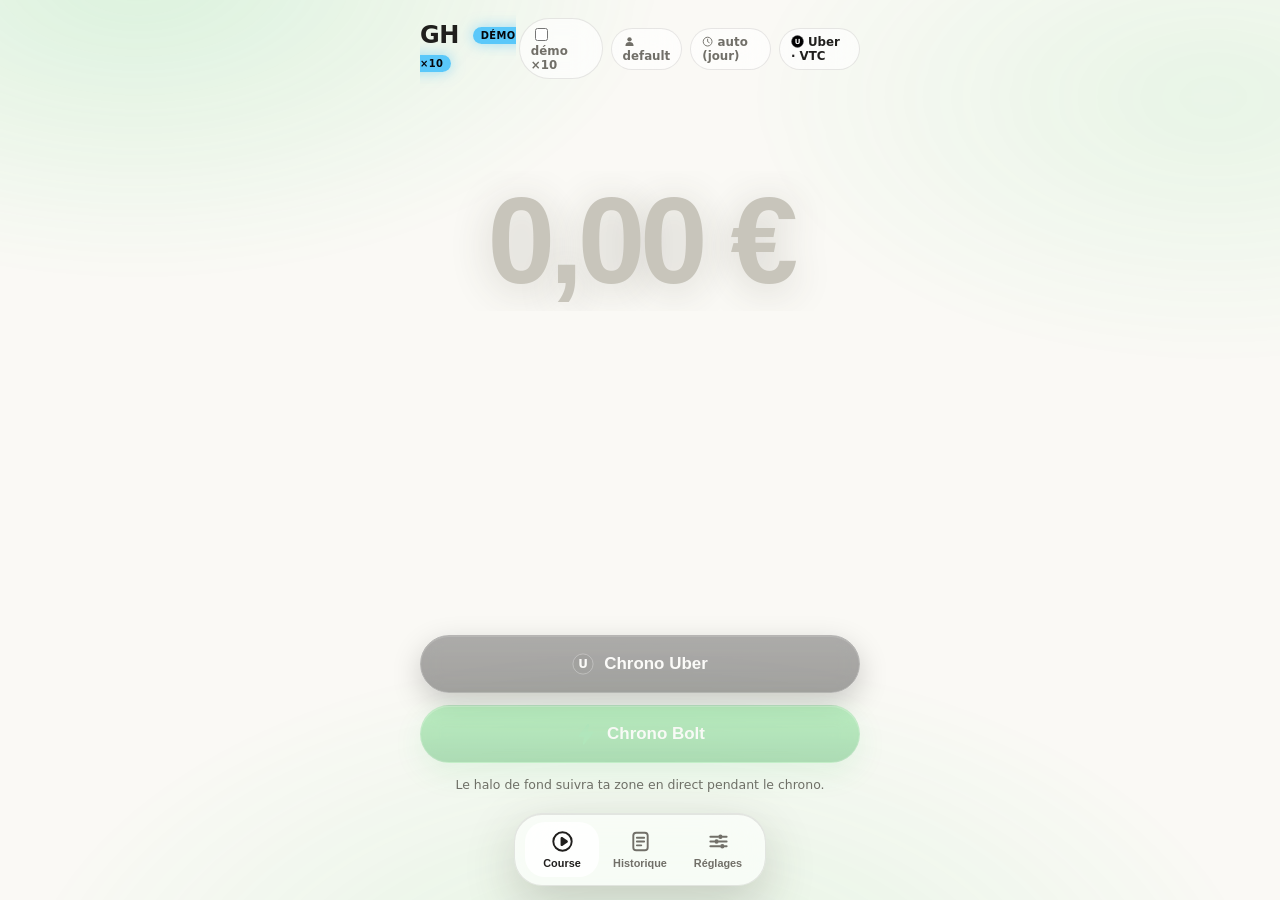
<file: maquette-2027/index.html>
<!DOCTYPE html>
<html lang="fr">
<head>
  <meta charset="UTF-8" />
  <meta name="viewport" content="width=device-width, initial-scale=1, viewport-fit=cover" />
  <meta name="theme-color" content="#05060a" />
  <meta name="color-scheme" content="dark light" />
  <title>GH · Maquette 2027</title>
  <link rel="stylesheet" href="style.css" />
</head>
<body>
  <!-- ===== SPRITE DE LOGOS SVG MAISON ===== -->
  <svg width="0" height="0" style="position:absolute" aria-hidden="true">
    <defs>
      <linearGradient id="gDouble" x1="0" y1="0" x2="1" y2="1">
        <stop offset="0" stop-color="#8fd8ff"/><stop offset="1" stop-color="#0a84ff"/>
      </linearGradient>
      <linearGradient id="gStar" x1="0" y1="0" x2="0" y2="1">
        <stop offset="0" stop-color="#ffe27a"/><stop offset="1" stop-color="#ffb800"/>
      </linearGradient>
    </defs>
    <!-- zones -->
    <symbol id="i-zone-double" viewBox="0 0 24 24">
      <path d="M12 1.6 22.4 12 12 22.4 1.6 12Z" fill="url(#gDouble)"/>
      <path d="M12 6.8 17.2 12 12 17.2 6.8 12Z" fill="#fff" opacity=".9"/>
    </symbol>
    <symbol id="i-zone-etoile" viewBox="0 0 24 24">
      <path d="M12 1.6l3.2 6.4 7.1 1-5.1 5 1.2 7.1L12 17.8l-6.4 3.3 1.2-7.1-5.1-5 7.1-1z" fill="url(#gStar)" stroke="#a87400" stroke-width=".8"/>
    </symbol>
    <symbol id="i-zone-verte" viewBox="0 0 24 24">
      <circle cx="12" cy="12" r="10" fill="#30d158"/>
      <circle cx="8.8" cy="8.8" r="3.4" fill="#fff" opacity=".38"/>
    </symbol>
    <symbol id="i-zone-rouge" viewBox="0 0 24 24">
      <path d="M10.3 3.2c.7-1.2 2.7-1.2 3.4 0l8.2 14.2c.7 1.2-.2 2.7-1.5 2.7H4.6c-1.3 0-2.2-1.5-1.5-2.7z" fill="#ff453a"/>
      <rect x="11" y="8.4" width="2" height="5.6" rx="1" fill="#fff"/>
      <circle cx="12" cy="17" r="1.3" fill="#fff"/>
    </symbol>
    <symbol id="i-zone-noire" viewBox="0 0 24 24">
      <path d="M12 2.4c-4.7 0-8.1 3.2-8.1 7.6 0 2.5 1.1 4.4 2.9 5.6v3c0 .9.7 1.7 1.7 1.7h7c1 0 1.7-.8 1.7-1.7v-3c1.8-1.2 2.9-3.1 2.9-5.6 0-4.4-3.4-7.6-8.1-7.6z" fill="#3a3a3e" stroke="#98989d" stroke-width="1.4"/>
      <circle cx="8.5" cy="10.3" r="2.6" fill="#0b0b0d"/>
      <circle cx="15.5" cy="10.3" r="2.6" fill="#0b0b0d"/>
      <path d="M12 12.7l-1.3 2.5h2.6z" fill="#0b0b0d"/>
      <path d="M9.1 16.6v2.5M12 16.6v2.9M14.9 16.6v2.5" stroke="#0b0b0d" stroke-width="1.3" stroke-linecap="round"/>
    </symbol>
    <!-- plateformes -->
    <symbol id="i-uber" viewBox="0 0 24 24">
      <circle cx="12" cy="12" r="11" fill="#000" stroke="#5a5a5e" stroke-width="1"/>
      <text x="12" y="16.8" text-anchor="middle" font-family="system-ui,sans-serif" font-size="13" font-weight="800" fill="#fff">U</text>
    </symbol>
    <symbol id="i-bolt" viewBox="0 0 24 24">
      <path d="M13.6 1.4 4 13.6c-.4.6 0 1.4.8 1.4h5.2L8.6 22.6c-.2.8.9 1.3 1.5.6L20 10.8c.5-.6 0-1.4-.8-1.4h-5.2l1.4-7.2c.2-.8-.9-1.3-1.8-.8z" fill="#34c759"/>
    </symbol>
    <!-- phases -->
    <symbol id="i-pin" viewBox="0 0 24 24">
      <path d="M12 1.8a7.2 7.2 0 0 0-7.2 7.2c0 5.2 7.2 13.2 7.2 13.2s7.2-8 7.2-13.2A7.2 7.2 0 0 0 12 1.8z" fill="#8e8e93"/>
      <circle cx="12" cy="9" r="2.7" fill="#fff"/>
    </symbol>
    <symbol id="i-car" viewBox="0 0 24 24">
      <path d="M4.6 11.2 6.2 6.7A2.2 2.2 0 0 1 8.3 5.2h7.4a2.2 2.2 0 0 1 2.1 1.5l1.6 4.5c1.3.3 2.4 1.5 2.4 2.9v3.4a1 1 0 0 1-1 1h-1.3a2.6 2.6 0 0 1-5 0H9.9a2.6 2.6 0 0 1-5 0H3.6a1 1 0 0 1-1-1v-3.4c0-1.4 1.1-2.6 2-2.9z" fill="#8e8e93"/>
      <path d="M6.6 11.2l1.3-3.6a1.5 1.5 0 0 1 1.4-1h5.2a1.5 1.5 0 0 1 1.4 1l1.3 3.6z" fill="#d1d1d6"/>
      <circle cx="7.4" cy="18.2" r="2" fill="#3a3a3c"/><circle cx="16.6" cy="18.2" r="2" fill="#3a3a3c"/>
    </symbol>
    <symbol id="i-bag" viewBox="0 0 24 24">
      <path d="M8.5 7V6a3.5 3.5 0 0 1 7 0v1" fill="none" stroke="currentColor" stroke-width="2" stroke-linecap="round"/>
      <path d="M4.5 7h15l1 12.2a2.3 2.3 0 0 1-2.3 2.5H5.8a2.3 2.3 0 0 1-2.3-2.5z" fill="currentColor"/>
    </symbol>
    <symbol id="i-cloche" viewBox="0 0 24 24">
      <path d="M4 17.5h16M5 17.5a7 7 0 0 1 14 0" fill="none" stroke="currentColor" stroke-width="2" stroke-linecap="round"/>
      <circle cx="12" cy="8.6" r="1.6" fill="currentColor"/>
      <path d="M3 20.5h18" stroke="currentColor" stroke-width="2" stroke-linecap="round"/>
    </symbol>
    <symbol id="i-box" viewBox="0 0 24 24">
      <path d="M12 2.6 21 7v10l-9 4.4L3 17V7z" fill="none" stroke="currentColor" stroke-width="2" stroke-linejoin="round"/>
      <path d="M3 7l9 4.4L21 7M12 11.4v10" fill="none" stroke="currentColor" stroke-width="2" stroke-linejoin="round"/>
    </symbol>
    <!-- onglets & UI -->
    <symbol id="i-play" viewBox="0 0 24 24">
      <circle cx="12" cy="12" r="9.6" fill="none" stroke="currentColor" stroke-width="2"/>
      <path d="M10 8.4v7.2c0 .9 1 1.5 1.8 1l5.3-3.6c.7-.5.7-1.5 0-2L11.8 7.4c-.8-.5-1.8.1-1.8 1z" fill="currentColor"/>
    </symbol>
    <symbol id="i-doc" viewBox="0 0 24 24">
      <rect x="4.5" y="2.8" width="15" height="18.4" rx="3" fill="none" stroke="currentColor" stroke-width="2"/>
      <path d="M8.2 8h7.6M8.2 12h7.6M8.2 16h4.6" stroke="currentColor" stroke-width="2" stroke-linecap="round"/>
    </symbol>
    <symbol id="i-sliders" viewBox="0 0 24 24">
      <path d="M3.5 7h8M16.5 7h4M3.5 12h4M12.5 12h8M3.5 17h10M18.5 17h2" stroke="currentColor" stroke-width="2" stroke-linecap="round"/>
      <circle cx="14" cy="7" r="2.3" fill="currentColor"/><circle cx="10" cy="12" r="2.3" fill="currentColor"/><circle cx="16" cy="17" r="2.3" fill="currentColor"/>
    </symbol>
    <symbol id="i-stop" viewBox="0 0 24 24"><rect x="5.5" y="5.5" width="13" height="13" rx="3.5" fill="currentColor"/></symbol>
    <symbol id="i-down" viewBox="0 0 24 24">
      <path d="M12 3.5v10.5m0 0 4.2-4.2M12 14 7.8 9.8" fill="none" stroke="currentColor" stroke-width="2.2" stroke-linecap="round" stroke-linejoin="round"/>
      <path d="M4.5 16.5v2a2.5 2.5 0 0 0 2.5 2.5h10a2.5 2.5 0 0 0 2.5-2.5v-2" fill="none" stroke="currentColor" stroke-width="2.2" stroke-linecap="round"/>
    </symbol>
    <symbol id="i-up" viewBox="0 0 24 24">
      <path d="M12 20.5V10m0 0 4.2 4.2M12 10 7.8 14.2" fill="none" stroke="currentColor" stroke-width="2.2" stroke-linecap="round" stroke-linejoin="round"/>
      <path d="M4.5 7.5v-2A2.5 2.5 0 0 1 7 3h10a2.5 2.5 0 0 1 2.5 2.5v2" fill="none" stroke="currentColor" stroke-width="2.2" stroke-linecap="round"/>
    </symbol>
    <symbol id="i-sun" viewBox="0 0 24 24">
      <circle cx="12" cy="12" r="4.4" fill="currentColor"/>
      <path d="M12 2.5v2.6M12 18.9v2.6M2.5 12h2.6M18.9 12h2.6M5 5l1.8 1.8M17.2 17.2 19 19M19 5l-1.8 1.8M6.8 17.2 5 19" stroke="currentColor" stroke-width="2" stroke-linecap="round"/>
    </symbol>
    <symbol id="i-moon" viewBox="0 0 24 24">
      <path d="M20.6 14.8A8.8 8.8 0 0 1 9.2 3.4a.7.7 0 0 0-.9-.9 10 10 0 1 0 13.2 13.2.7.7 0 0 0-.9-.8z" fill="currentColor"/>
    </symbol>
    <symbol id="i-clock" viewBox="0 0 24 24">
      <circle cx="12" cy="12" r="9.4" fill="none" stroke="currentColor" stroke-width="2"/>
      <path d="M12 6.8V12l3.4 2.2" fill="none" stroke="currentColor" stroke-width="2" stroke-linecap="round" stroke-linejoin="round"/>
    </symbol>
    <symbol id="i-euro" viewBox="0 0 24 24">
      <circle cx="12" cy="12" r="9.6" fill="none" stroke="currentColor" stroke-width="2"/>
      <text x="12" y="16.4" text-anchor="middle" font-family="system-ui,sans-serif" font-size="12" font-weight="800" fill="currentColor">€</text>
    </symbol>
    <symbol id="i-target" viewBox="0 0 24 24">
      <circle cx="12" cy="12" r="9.4" fill="none" stroke="currentColor" stroke-width="2"/>
      <circle cx="12" cy="12" r="5.4" fill="none" stroke="currentColor" stroke-width="2"/>
      <circle cx="12" cy="12" r="2" fill="currentColor"/>
    </symbol>
    <symbol id="i-user" viewBox="0 0 24 24">
      <circle cx="12" cy="8" r="4" fill="currentColor"/>
      <path d="M4.5 20.5a7.5 7.5 0 0 1 15 0z" fill="currentColor"/>
    </symbol>
    <symbol id="i-cal" viewBox="0 0 24 24">
      <rect x="3.5" y="5" width="17" height="16" rx="3" fill="none" stroke="currentColor" stroke-width="2"/>
      <path d="M3.5 9.5h17M8 2.8V6M16 2.8V6" stroke="currentColor" stroke-width="2" stroke-linecap="round"/>
    </symbol>
    <symbol id="i-chart" viewBox="0 0 24 24">
      <path d="M4 20V4" stroke="currentColor" stroke-width="2" stroke-linecap="round"/>
      <rect x="7" y="12" width="3.4" height="8" rx="1" fill="currentColor"/>
      <rect x="12.3" y="7" width="3.4" height="13" rx="1" fill="currentColor"/>
      <rect x="17.6" y="9.5" width="3.4" height="10.5" rx="1" fill="currentColor" opacity=".55"/>
    </symbol>
  </svg>

  <!-- Halo ambiant -->
  <div class="ambient" id="ambient"></div>

  <!-- ============ ÉCRAN COURSE ============ -->
  <section class="screen active" id="scr-course">
    <header class="nav">
      <div class="brand">GH <span class="demoBadge hidden">démo ×10</span></div>
      <div class="navRight">
        <label class="chip demoChip" title="Le chrono avance 10× plus vite"><input type="checkbox" class="demoSpeed" /> démo ×10</label>
        <span class="chip"><svg class="ico"><use href="#i-user"/></svg> default</span>
        <span class="chip" id="themeChip">auto</span>
        <span class="chip chipPlat" id="chipPlat"><svg class="ico"><use href="#i-uber"/></svg> Uber · VTC</span>
      </div>
    </header>

    <div class="hero">
      <input id="priceInput" class="heroInput" inputmode="decimal" placeholder="0,00 €" autocomplete="off" />
    </div>

    <div class="zonePills" id="zonePills"></div>

    <div class="ctaCol">
      <button class="cta ctaUber" id="btnUber"><svg class="ico"><use href="#i-uber"/></svg> Chrono Uber</button>
      <button class="cta ctaBolt" id="btnBolt"><svg class="ico"><use href="#i-bolt"/></svg> Chrono Bolt</button>
    </div>

    <p class="footHint">Le halo de fond suivra ta zone en direct pendant le chrono.</p>
  </section>

  <!-- ============ ÉCRAN CHRONO ============ -->
  <section class="screen" id="scr-chrono">
    <header class="nav">
      <div class="brand">GH <span class="demoBadge hidden">démo ×10</span></div>
      <div class="navRight">
        <span class="chip chipPlat" id="chronoPlat"><svg class="ico"><use href="#i-uber"/></svg> Uber</span>
        <label class="chip demoChip"><input type="checkbox" class="demoSpeed" /> démo ×10</label>
      </div>
    </header>

    <div class="seg2 chronoSeg">
      <button class="segBtn on" id="segZones"><svg class="ico"><use href="#i-clock"/></svg> Temps</button>
      <button class="segBtn" id="segEuro"><svg class="ico"><use href="#i-euro"/></svg> Euro</button>
    </div>

    <div class="ringWrap" id="ringWrap">
      <div class="ringStage">
        <div class="ring" id="ring">
          <div class="ringProgress" id="ringProgress"></div>
          <div class="ringHole">
            <div class="clock" id="clock"><span class="cMin" id="clockMin">00</span><span class="cSep">:</span><span class="cSec" id="clockSec">00</span></div>
            <div class="euroCenter" id="euroCenter" style="display:none"><span class="eInt" id="euroInt">0</span><span class="eDec" id="euroDec">,00</span><span class="eCur">€</span></div>
            <div class="clockZone" id="clockZone">—</div>
          </div>
        </div>
        <div class="orbiter" id="orbiter"><span class="orbDot" id="orbDot"></span></div>
      </div>
    </div>

    <div class="statusLine" id="statusLine">Saisis un prix puis lance un chrono.</div>
    <div class="phaseChips" id="phaseChips"></div>

    <div class="ctaCol">
      <button class="cta ctaPhase" id="btnPhase"><svg class="ico"><use href="#i-car"/></svg> Client pris en charge</button>
      <button class="cta ctaStop" id="btnStop"><svg class="ico"><use href="#i-stop"/></svg> Terminer &amp; enregistrer</button>
      <button class="cta ctaGhost" id="btnCancel">Annuler</button>
    </div>
  </section>

  <!-- ============ ÉCRAN HISTORIQUE ============ -->
  <section class="screen" id="scr-history">
    <header class="nav">
      <div class="brand">GH</div>
      <div class="navRight zoneToggles" id="zoneToggles">
        <button class="zt on" data-zone="double" title="Double étoile"><svg class="ico"><use href="#i-zone-double"/></svg></button>
        <button class="zt on" data-zone="etoile" title="Étoile"><svg class="ico"><use href="#i-zone-etoile"/></svg></button>
        <button class="zt on" data-zone="verte" title="Verte"><svg class="ico"><use href="#i-zone-verte"/></svg></button>
        <button class="zt on" data-zone="rouge" title="Rouge"><svg class="ico"><use href="#i-zone-rouge"/></svg></button>
        <button class="zt on" data-zone="noire" title="Noire"><svg class="ico"><use href="#i-zone-noire"/></svg></button>
      </div>
    </header>

    <select id="periodSel" class="selectGlass"></select>

    <div class="glass recap" id="recap"></div>
    <div class="glass etat" id="etat"></div>
    <ul class="rides" id="ridesList"></ul>

    <div class="rowBtns">
      <button class="miniBtn glassBtn" id="btnExportJson"><svg class="ico"><use href="#i-down"/></svg> Export JSON</button>
      <button class="miniBtn glassBtn" id="btnExportCsv"><svg class="ico"><use href="#i-down"/></svg> Export CSV</button>
      <button class="miniBtn glassBtn" id="btnImportCsv"><svg class="ico"><use href="#i-up"/></svg> Import CSV Uber</button>
      <button class="miniBtn glassBtn" id="btnResetDemo"><svg class="ico"><use href="#i-clock"/></svg> Données de démo</button>
    </div>
    <input type="file" id="importCsvFile" accept=".csv,text/csv" class="hidden" />
  </section>

  <!-- ============ ÉCRAN RÉGLAGES ============ -->
  <section class="screen" id="scr-settings">
    <header class="nav"><div class="brand">GH</div></header>
    <div class="glass settingsCard">
      <label class="fld"><span>Apparence</span><div class="seg2" id="themeSeg">
        <button class="segBtn" data-theme-opt="light"><svg class="ico"><use href="#i-sun"/></svg> Jour</button>
        <button class="segBtn" data-theme-opt="dark"><svg class="ico"><use href="#i-moon"/></svg> Nuit</button>
        <button class="segBtn on" data-theme-opt="auto"><svg class="ico"><use href="#i-clock"/></svg> Auto</button>
      </div></label>
      <label class="fld"><span>Mode</span><div class="seg2">
        <button class="segBtn on"><svg class="ico"><use href="#i-car"/></svg> VTC</button>
        <button class="segBtn"><svg class="ico"><use href="#i-bag"/></svg> Livreur</button>
      </div></label>
      <label class="fld"><span>Plateforme</span><div class="seg2">
        <button class="segBtn on"><svg class="ico"><use href="#i-uber"/></svg> Uber</button>
        <button class="segBtn"><svg class="ico"><use href="#i-bolt"/></svg> Bolt</button>
      </div></label>
      <label class="fld"><span>GH (€/h)</span><input class="inpGlass" value="30" inputmode="decimal" /></label>
      <label class="fld"><span>Seuil noire (€/h)</span><input class="inpGlass" value="22,50" inputmode="decimal" /></label>
      <label class="fld"><span>Seuil étoile (€/h)</span><input class="inpGlass" value="37,50" inputmode="decimal" /></label>
      <label class="fld"><span>Seuil double étoile (€/h)</span><input class="inpGlass" value="60" inputmode="decimal" /></label>
      <button class="cta ctaGhost">Réinitialiser aux valeurs d'origine</button>
    </div>
  </section>

  <!-- ============ TAB BAR ============ -->
  <nav class="tabbar" id="tabbar">
    <button class="tab active" data-scr="scr-course"><span class="tabIco"><svg class="ico"><use href="#i-play"/></svg></span><span>Course</span></button>
    <button class="tab" data-scr="scr-history"><span class="tabIco"><svg class="ico"><use href="#i-doc"/></svg></span><span>Historique</span></button>
    <button class="tab" data-scr="scr-settings"><span class="tabIco"><svg class="ico"><use href="#i-sliders"/></svg></span><span>Réglages</span></button>
  </nav>

  <div class="toast" id="toast"></div>
  <script src="maquette.js"></script>
</body>
</html>
</file>
<file: maquette-2027/style.css>
/* ============================================================
   GH — MAQUETTE 2027 · design system "Nebula Glass"
   Cible : iPhone 18 Pro (Dynamic Island, safe areas, 120 Hz)
   ============================================================ */
:root {
  --bg: #05060a;
  --glass: rgba(255, 255, 255, 0.055);
  --glassStrong: rgba(255, 255, 255, 0.09);
  --hairline: rgba(255, 255, 255, 0.09);
  --text: #f5f6f8;
  --muted: #8e939e;
  --accent: #5ac8fa;
  /* zones 2027 */
  --z-double: #5ac8fa;  /* bleu (double étoile 💠) */
  --z-etoile: #ffd60a;  /* or */
  --z-verte:  #30d158;  /* vert iOS */
  --z-rouge:  #ff453a;  /* rouge iOS */
  --z-noire:  #3a3a3e;  /* gris charbon */
  --uber: #000000;
  --bolt: #34c759;
  --inputBg: rgba(0, 0, 0, .35);
  --tabbarBg: rgba(20, 22, 28, .55);
  --toastBg: rgba(28, 30, 38, .8);
  --ringHoleBg: rgba(8, 9, 13, .92);
  --placeholder: #3d4149;
  --shadow: rgba(0, 0, 0, .5);
  --radius: 26px;
  --spring: cubic-bezier(.34, 1.56, .64, 1);
  color-scheme: dark;
}

/* ---- Thème clair « blanc cassé » (inspiré Claude) ---- */
[data-theme="light"] {
  color-scheme: light;
  --bg: #faf9f5;
  --glass: rgba(255, 255, 255, .62);
  --glassStrong: rgba(255, 255, 255, .88);
  --hairline: rgba(30, 28, 20, .10);
  --text: #201f1d;
  --muted: #716f68;
  --inputBg: rgba(255, 255, 255, .78);
  --tabbarBg: rgba(255, 255, 255, .62);
  --toastBg: rgba(255, 255, 255, .9);
  --ringHoleBg: rgba(250, 249, 245, .95);
  --placeholder: #c8c5bb;
  --shadow: rgba(70, 64, 50, .22);
  --z-double: #0090ff;
  --z-etoile: #b98a00;
  --z-verte: #178a43;
  --z-rouge: #d93a3f;
  --z-noire: #8e8e93;
}
[data-theme="light"] .ambient { opacity: .45; }

* { box-sizing: border-box; -webkit-tap-highlight-color: transparent; }

/* ---- Icônes SVG maison ---- */
svg.ico { display: inline-block; vertical-align: -0.14em; fill: none; }
.zpEmoji svg.ico { width: 22px; height: 22px; }
.zt { display: flex; align-items: center; justify-content: center; }
.zt svg.ico { width: 19px; height: 19px; }
.tabIco svg.ico { width: 23px; height: 23px; }
.pastille svg.ico { width: 36px; height: 36px; }
.rEmoji svg.ico { width: 24px; height: 24px; }
.chip svg.ico { width: 13px; height: 13px; vertical-align: -2px; }
.cta svg.ico { width: 22px; height: 22px; }
.brand svg.ico { width: 24px; height: 24px; vertical-align: -4px; }
.segBtn svg.ico { width: 15px; height: 15px; vertical-align: -2px; }
.miniBtn svg.ico { width: 15px; height: 15px; vertical-align: -2px; }
.phaseChip svg.ico, .rSub svg.ico { width: 13px; height: 13px; vertical-align: -2px; }
.etat svg.ico { width: 15px; height: 15px; vertical-align: -2px; }
.clockZone svg.ico { width: 1em; height: 1em; }
.statusLine svg.ico { width: 15px; height: 15px; vertical-align: -2px; }
.rPlat svg.ico { width: 11px; height: 11px; vertical-align: -1px; }
.toast svg.ico { width: 15px; height: 15px; vertical-align: -2px; }
html { -webkit-text-size-adjust: 100%; }
body {
  margin: 0;
  font-family: -apple-system, BlinkMacSystemFont, "SF Pro Display", "SF Pro Text", system-ui, sans-serif;
  background: var(--bg);
  color: var(--text);
  min-height: 100dvh;
  overflow-x: hidden;
  transition: background .45s ease, color .45s ease;
}

/* ---- Halo ambiant animé (change avec la zone) ---- */
.ambient {
  position: fixed; inset: -20%;
  background:
    radial-gradient(42% 34% at 22% 12%, color-mix(in srgb, var(--halo, #30d158) 34%, transparent), transparent 70%),
    radial-gradient(38% 30% at 82% 22%, color-mix(in srgb, var(--halo, #30d158) 20%, transparent), transparent 70%),
    radial-gradient(50% 42% at 50% 96%, color-mix(in srgb, var(--halo, #30d158) 26%, transparent), transparent 72%);
  filter: blur(30px);
  transition: --halo 0s;
  z-index: 0;
  pointer-events: none;
}
.ambient { --halo: #30d158; transition: none; }
.ambient::after { content: ""; }
/* transition douce du halo via JS (on anime l'opacité d'un halo secondaire) */

/* ---- Écrans ---- */
.screen {
  position: relative; z-index: 1;
  display: none;
  flex-direction: column;
  min-height: 100dvh;
  padding: calc(env(safe-area-inset-top) + 18px) 20px calc(env(safe-area-inset-bottom) + 108px);
  max-width: 480px; margin: 0 auto;
}
.screen.active { display: flex; animation: screenIn .38s var(--spring); }
@keyframes screenIn { from { opacity: 0; transform: translateY(14px) scale(.985); } to { opacity: 1; transform: none; } }

/* ---- Nav ---- */
.nav { display: flex; justify-content: space-between; align-items: center; margin-bottom: 10px; }
.brand { font-size: 1.5rem; font-weight: 800; letter-spacing: -0.02em; }
.navRight { display: flex; gap: 8px; align-items: center; }
.chip {
  font-size: .74rem; font-weight: 600; color: var(--muted);
  background: var(--glass); border: 1px solid var(--hairline);
  padding: 6px 11px; border-radius: 999px; backdrop-filter: blur(14px);
}
.chipPlat { color: var(--text); }
.demoChip { cursor: pointer; user-select: none; }
.demoChip input { accent-color: var(--accent); }

/* ---- Hero prix (écran Course) ---- */
.hero { display: flex; justify-content: center; padding: 9dvh 0 5dvh; }
.heroInput {
  width: 100%; text-align: center;
  font-size: clamp(4.6rem, 27vw, 7.6rem); font-weight: 800; letter-spacing: -0.045em;
  font-variant-numeric: tabular-nums;
  background: transparent; border: none; color: var(--text);
  caret-color: var(--accent);
  text-shadow: 0 6px 40px var(--shadow);
}
.heroInput::placeholder { color: var(--placeholder); }
.heroInput:focus { outline: none; }

/* ---- Pilules de zones ---- */
.zonePills { display: flex; flex-direction: column; gap: 8px; }
.zonePill {
  display: flex; align-items: center; gap: 12px;
  background: var(--glass); border: 1px solid var(--hairline);
  border-left: 4px solid var(--muted);
  border-radius: 18px; padding: 12px 16px;
  backdrop-filter: blur(18px) saturate(1.3);
  animation: pillIn .4s var(--spring) backwards;
}
.zonePill:nth-child(2) { animation-delay: .04s; } .zonePill:nth-child(3) { animation-delay: .08s; }
.zonePill:nth-child(4) { animation-delay: .12s; } .zonePill:nth-child(5) { animation-delay: .16s; }
@keyframes pillIn { from { opacity: 0; transform: translateX(-10px); } to { opacity: 1; transform: none; } }
.zonePill .zpEmoji { font-size: 1.25rem; }
.zonePill .zpLabel { font-weight: 700; font-size: .95rem; }
.zonePill .zpTime { margin-left: auto; font-variant-numeric: tabular-nums; color: var(--muted); font-weight: 600; font-size: .9rem; }
.zp-double { border-left-color: var(--z-double); } .zp-double .zpEmoji { color: var(--z-double); }
.zp-etoile { border-left-color: var(--z-etoile); } .zp-etoile .zpEmoji { color: var(--z-etoile); }
.zp-verte  { border-left-color: var(--z-verte); }  .zp-verte .zpEmoji  { color: var(--z-verte); }
.zp-rouge  { border-left-color: var(--z-rouge); }  .zp-rouge .zpEmoji  { color: var(--z-rouge); }
.zp-noire  { border-left-color: var(--z-noire); }  .zp-noire .zpEmoji  { color: #a1a1a6; }

/* ---- CTA ---- */
.ctaCol { display: flex; flex-direction: column; gap: 12px; margin-top: auto; padding-top: 26px; }
.cta {
  display: flex; align-items: center; justify-content: center; gap: 10px;
  height: 58px; border-radius: 999px; border: 1px solid var(--hairline);
  font-size: 1.06rem; font-weight: 700; color: #fff; cursor: pointer;
  transition: transform .18s var(--spring), filter .2s;
  backdrop-filter: blur(10px);
}
.cta:active { transform: scale(.965); }
.cta:disabled { opacity: .35; }
.ctaDot { width: 9px; height: 9px; border-radius: 50%; background: rgba(255,255,255,.85); box-shadow: 0 0 10px rgba(255,255,255,.6); }
.ctaUber { background: linear-gradient(180deg, #1c1c1e, #000); border-color: #3a3a3e; box-shadow: 0 10px 30px rgba(0,0,0,.55), inset 0 1px 0 rgba(255,255,255,.14); }
.ctaBolt { background: linear-gradient(180deg, #4cd964, #28a745); border-color: rgba(255,255,255,.18); box-shadow: 0 10px 30px rgba(52,199,89,.28), inset 0 1px 0 rgba(255,255,255,.25); }
.ctaStop { background: linear-gradient(180deg, #ff6961, #ff453a); border-color: rgba(255,255,255,.16); box-shadow: 0 10px 30px rgba(255,69,58,.3), inset 0 1px 0 rgba(255,255,255,.25); }
.ctaPhase { background: var(--glassStrong); color: var(--text); }
.ctaGhost { background: transparent; color: var(--muted); height: 48px; font-weight: 600; }
.footHint { text-align: center; color: var(--muted); font-size: .78rem; margin: 14px 0 0; }

/* ---- Sélecteur zones / compteur € ---- */
.chronoSeg { max-width: 320px; margin: 2px auto 0; }

/* ---- Compteur € AU CENTRE de l'anneau (mêmes tailles que le chrono, couleur = zone) ---- */
.euroCenter {
  display: flex; align-items: baseline; justify-content: center;
  font-variant-numeric: tabular-nums; letter-spacing: -0.04em; line-height: 1;
  transition: color .3s;
}
.euroCenter .eInt { font-size: clamp(4rem, 20vw, 5.6rem); font-weight: 800; }
.euroCenter .eDec { font-size: clamp(1.9rem, 9.5vw, 2.8rem); font-weight: 700; opacity: .85; }
.euroCenter .eCur { font-size: clamp(1.2rem, 6vw, 1.8rem); font-weight: 700; opacity: .7; margin-left: 5px; }

/* ---- Anneau du chrono : 1 tour = 60 minutes ---- */
.ringWrap { display: flex; justify-content: center; padding: 4dvh 0 2dvh; }
.ringStage { position: relative; width: min(78vw, 340px); aspect-ratio: 1; }
.ring {
  position: absolute; inset: 0; border-radius: 50%; z-index: 1;
  box-shadow: 0 24px 70px var(--shadow);
}
.orbiter { position: absolute; left: 50%; top: 50%; width: 0; height: 0; z-index: 5; pointer-events: none; }
/* Bille 36 px centrée SUR la couronne (26 px) : centre de la couronne à R−13,
   centre de la bille à top = −(R−13) − 18 = −R − 5 */
.orbDot {
  position: absolute; left: -18px; top: calc(min(78vw, 340px) / -2 - 5px);
  width: 36px; height: 36px; border-radius: 50%;
  background: radial-gradient(circle at 35% 30%, #ffffff, #d7dae2 72%);
  box-shadow: 0 0 18px 7px rgba(255, 255, 255, .85);
  transition: box-shadow .3s;
}
.ringProgress { position: absolute; inset: 0; border-radius: 50%; }
.ringHole {
  position: absolute; inset: 26px; border-radius: 50%;
  background: var(--ringHoleBg);
  backdrop-filter: blur(8px);
  display: flex; flex-direction: column; align-items: center; justify-content: center; gap: 6px;
}
/* Chrono : minutes en GROS, secondes plus petites (hiérarchie façon montre digitale) */
.clock {
  display: flex; align-items: baseline; justify-content: center;
  font-variant-numeric: tabular-nums; letter-spacing: -0.04em; line-height: 1;
  transition: color .3s;
}
.clock .cMin { font-size: clamp(4rem, 20vw, 5.6rem); font-weight: 800; }
.clock .cSep { font-size: clamp(1.5rem, 7.5vw, 2.2rem); font-weight: 700; opacity: .55; padding: 0 3px; }
.clock .cSec { font-size: clamp(1.9rem, 9.5vw, 2.8rem); font-weight: 700; opacity: .85; }
.clockZone { font-size: .95rem; font-weight: 700; }
.statusLine { text-align: center; color: var(--muted); font-size: .88rem; min-height: 1.3em; font-variant-numeric: tabular-nums; padding: 0 12px; }
.phaseChips { display: flex; justify-content: center; gap: 8px; flex-wrap: wrap; margin-top: 10px; min-height: 34px; }
.phaseChip {
  font-size: .8rem; font-weight: 600; font-variant-numeric: tabular-nums;
  background: var(--glass); border: 1px solid var(--hairline); border-radius: 999px; padding: 7px 12px;
  backdrop-filter: blur(12px);
}

/* ---- Verre (cartes) ---- */
.glass {
  background: var(--glass);
  border: 1px solid var(--hairline);
  border-radius: var(--radius);
  backdrop-filter: blur(22px) saturate(1.4);
  box-shadow: 0 14px 40px var(--shadow), inset 0 1px 0 var(--hairline);
}

/* ---- Historique ---- */
.selectGlass {
  width: 100%; appearance: none;
  background: var(--glass); color: var(--text);
  border: 1px solid var(--hairline); border-radius: 16px;
  padding: 13px 16px; font-size: .95rem; font-weight: 600; margin: 6px 0 12px;
  backdrop-filter: blur(18px);
  background-image: linear-gradient(45deg, transparent 50%, var(--muted) 50%), linear-gradient(135deg, var(--muted) 50%, transparent 50%);
  background-position: calc(100% - 20px) 50%, calc(100% - 15px) 50%;
  background-size: 5px 5px; background-repeat: no-repeat;
}
.zoneToggles { display: flex; gap: 5px; }
.zt {
  font-size: 1rem; width: 34px; height: 34px; border-radius: 12px; cursor: pointer;
  background: var(--glass); border: 1px solid var(--hairline); backdrop-filter: blur(12px);
  transition: transform .18s var(--spring), opacity .2s;
}
.zt:active { transform: scale(.88); }
.zt:not(.on) { opacity: .22; filter: grayscale(1); }

.recap { padding: 16px; margin-bottom: 12px; display: grid; grid-template-columns: auto 1fr; gap: 4px 16px; align-items: center; }
.pastille {
  grid-row: span 3;
  width: 74px; height: 74px; border-radius: 50%;
  display: flex; align-items: center; justify-content: center; font-size: 2rem;
  background: var(--glassStrong); border: 2px solid var(--z-verte);
  box-shadow: 0 0 34px color-mix(in srgb, var(--z-verte) 45%, transparent);
}
.recap .rLabel { color: var(--muted); font-size: .74rem; font-weight: 600; }
.recap .rVal { font-size: 1.25rem; font-weight: 800; font-variant-numeric: tabular-nums; }
.recap .rVal.small { font-size: .95rem; }

.etat { padding: 13px 16px; margin-bottom: 14px; font-size: .85rem; line-height: 1.55; }
.etat b { font-variant-numeric: tabular-nums; }

.rides { list-style: none; margin: 0 0 14px; padding: 0; display: flex; flex-direction: column; gap: 10px; }
.ride {
  display: flex; gap: 12px; align-items: center;
  background: var(--glass); border: 1px solid var(--hairline);
  border-radius: 20px; padding: 13px 14px;
  backdrop-filter: blur(18px);
  border-left: 5px solid var(--muted);
  animation: pillIn .35s var(--spring) backwards;
}
.ride .rEmoji { font-size: 1.3rem; }
.ride .rMain { flex: 1; min-width: 0; }
.ride .rTop { display: flex; justify-content: space-between; font-weight: 700; font-size: .98rem; }
.ride .rTop .rPrice { font-variant-numeric: tabular-nums; }
.ride .rSub { display: flex; flex-wrap: wrap; gap: 4px 10px; color: var(--muted); font-size: .76rem; margin-top: 3px; font-variant-numeric: tabular-nums; align-items: center; }
.ride .rGaranti.pos { color: var(--z-verte); font-weight: 700; }
.ride .rGaranti.neg { color: var(--z-rouge); font-weight: 700; }
.ride .rPlat { font-size: .68rem; border: 1px solid var(--hairline); border-radius: 6px; padding: 1px 6px; }

.rowBtns { display: flex; gap: 8px; flex-wrap: wrap; }
.miniBtn {
  flex: 1; min-width: 100px; padding: 12px; border-radius: 16px; cursor: pointer;
  background: var(--glass); border: 1px solid var(--hairline); color: var(--text);
  font-weight: 600; font-size: .84rem; backdrop-filter: blur(14px);
}

/* ---- Réglages ---- */
.settingsCard { padding: 18px; display: flex; flex-direction: column; gap: 14px; }
.fld { display: flex; flex-direction: column; gap: 7px; font-size: .82rem; color: var(--muted); font-weight: 600; }
.inpGlass {
  background: var(--inputBg); border: 1px solid var(--hairline); border-radius: 14px;
  color: var(--text); font-size: 1.15rem; font-weight: 700; padding: 12px 14px; width: 100%;
  font-variant-numeric: tabular-nums;
}
.inpGlass:focus { outline: 2px solid var(--accent); }
.seg2 { display: flex; gap: 8px; }
.segBtn {
  flex: 1; padding: 11px; border-radius: 14px; cursor: pointer;
  background: var(--inputBg); border: 1px solid var(--hairline); color: var(--muted); font-weight: 700;
}
.segBtn.on { background: var(--glassStrong); color: var(--text); border-color: var(--accent); box-shadow: 0 0 18px rgba(90,200,250,.18); }

/* ---- Tab bar flottante (style iOS) ---- */
.tabbar {
  position: fixed; left: 50%; transform: translateX(-50%);
  bottom: calc(env(safe-area-inset-bottom) + 14px);
  z-index: 20;
  display: flex; gap: 4px;
  padding: 8px 10px;
  background: var(--tabbarBg);
  border: 1px solid var(--hairline);
  border-radius: 28px;
  backdrop-filter: blur(26px) saturate(1.6);
  box-shadow: 0 18px 50px var(--shadow), inset 0 1px 0 var(--hairline);
}
.tab {
  display: flex; flex-direction: column; align-items: center; gap: 2px;
  min-width: 74px; padding: 8px 10px; border-radius: 20px;
  background: transparent; border: none; color: var(--muted); cursor: pointer;
  font-size: .68rem; font-weight: 700;
  transition: all .2s var(--spring);
}
.tab .tabIco { font-size: 1.25rem; }
.tab.active { color: var(--text); background: var(--glassStrong); }

/* ---- Toast ---- */
.toast {
  position: fixed; left: 50%; bottom: calc(env(safe-area-inset-bottom) + 92px); transform: translateX(-50%) translateY(20px);
  background: var(--toastBg); border: 1px solid var(--hairline);
  backdrop-filter: blur(20px);
  color: var(--text); padding: 13px 20px; border-radius: 999px;
  font-size: .88rem; font-weight: 600; z-index: 30;
  opacity: 0; pointer-events: none;
  transition: all .3s var(--spring);
  max-width: 88vw; text-align: center;
  box-shadow: 0 14px 40px var(--shadow);
}
.toast.show { opacity: 1; transform: translateX(-50%) translateY(0); }

/* ---- Divers ---- */
@media (prefers-reduced-motion: reduce) {
  * { animation-duration: .01ms !important; transition-duration: .01ms !important; }
}

/* Badge mode démo ×10 */
.demoBadge {
  font-size: .62rem; font-weight: 800; letter-spacing: .04em; text-transform: uppercase;
  color: #05060a; background: var(--accent, #5ac8fa);
  padding: 3px 8px; border-radius: 999px; vertical-align: middle; margin-left: 6px;
  box-shadow: 0 0 14px rgba(90, 200, 250, .55);
}
</file>
